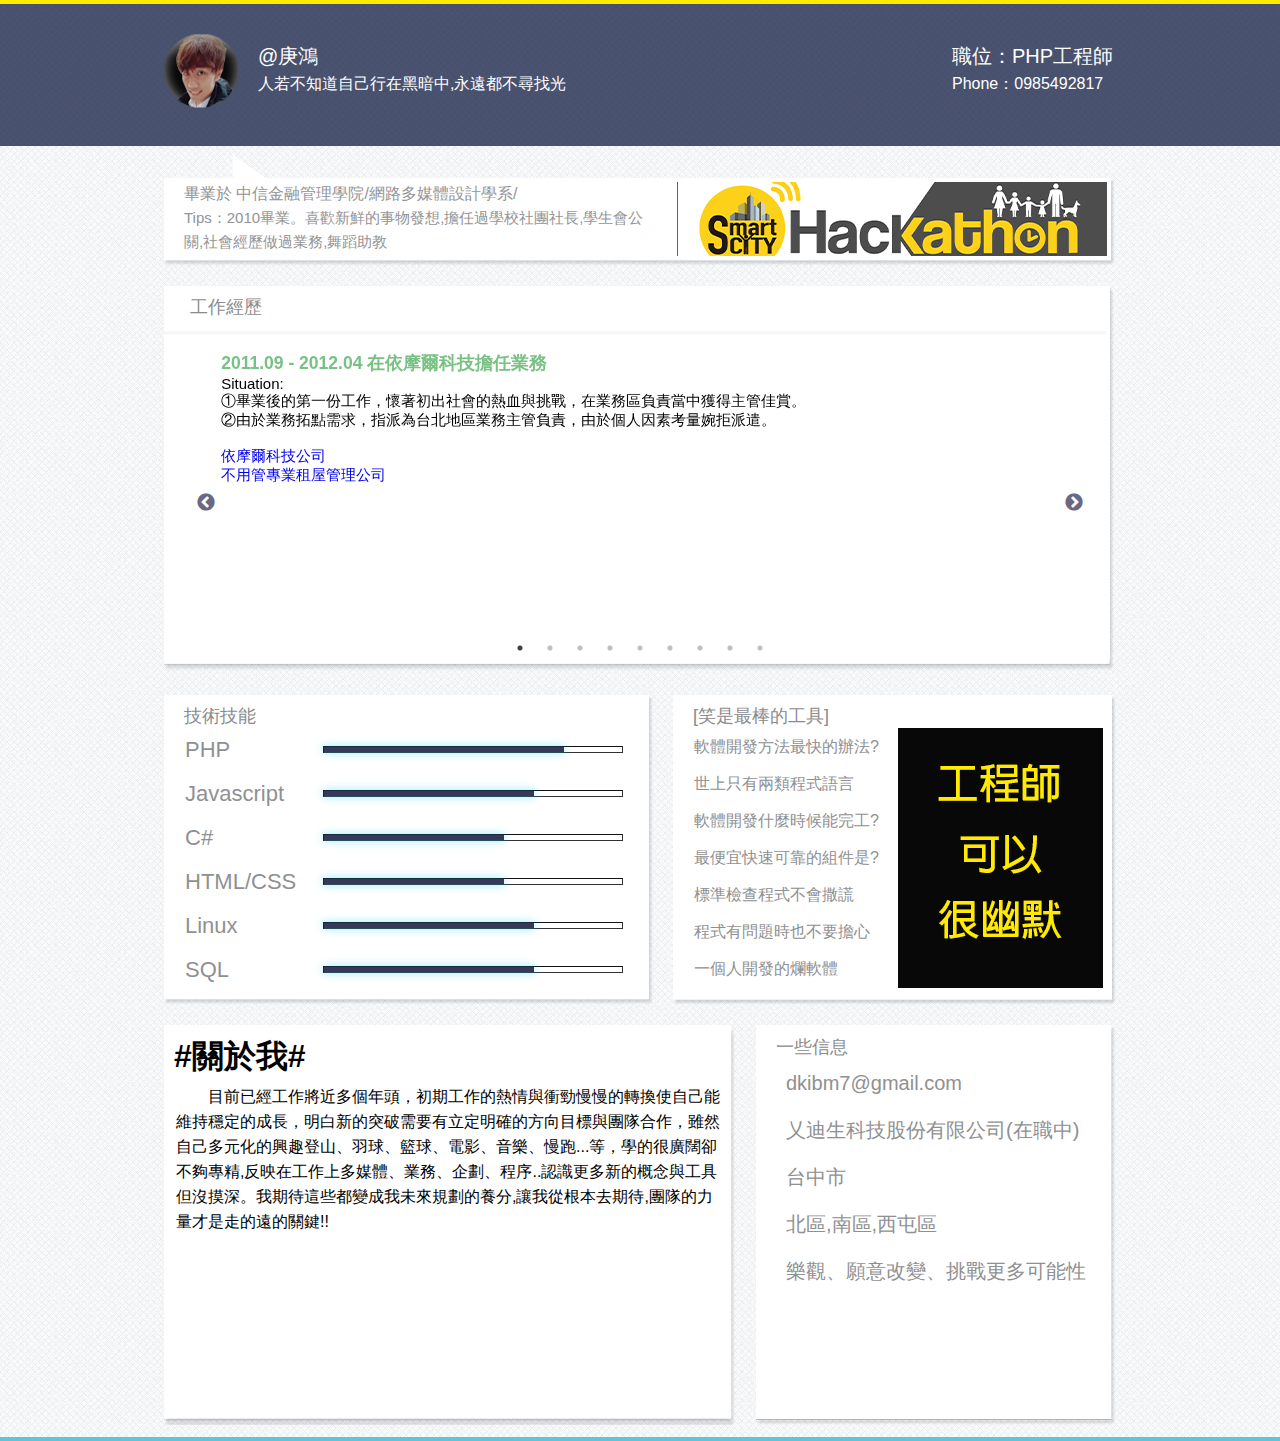
<file: index.html>
<!DOCTYPE html>
<html lang="en">
<head>
    <meta charset="UTF-8">
    <title>李庚鴻簡歷</title>
    <link rel="icon" href="images/favicon.ico">
    <link rel="stylesheet" href="styles/reset.css" />
    <link rel="stylesheet" href="styles/skill.css" />
    <link rel="stylesheet" href="styles/fonts.css" />
    <link rel="stylesheet" href="styles/index.css" />
    <link rel="stylesheet" href="styles/slick.css" />
    <link rel="stylesheet" href="styles/slick-theme.css" />
<!--     <link rel="stylesheet" href="styles/ionicons.min.css"/> -->
<!--     <link rel="stylesheet" href="http://code.ionicframework.com/ionicons/2.0.1/css/ionicons.min.css" /> -->
    <link rel="stylesheet" href="styles/tooltips.css" />
    <link rel="stylesheet" href="styles/animate.css">
</head>
<body>
<div class="header">
    <div class="public-container clearfloat">
        <div class="header-photo float-left"><a href="#"></a></div>
        <div class="header-mid float-left">
            <p class="my-name">@庚鴻
                <span class="ion-social-chrome-outline"></span>
                <span class="ion-social-dribbble-outline"></span>
                <span class="ion-social-html5-outline"></span>
                <span class="ion-social-css3-outline"></span>
                <span class="ion-social-javascript-outline"></span>
                <span class="ion-social-angular-outline"></span>
                <span class="ion-social-sass"></span>
            </p>
            <p class="my-introduce">人若不知道自己行在黑暗中,永遠都不尋找光</p>
        </div>
        <div class="header-info float-right">
            <p class="my-birth ">職位：PHP工程師</p>
            <p class="my-phone ">Phone：0985492817</p>
        </div>
    </div>
</div>
<div class="university">
    <div class="university-info public-container">
        <div class="university-name float-left">
            <p class="graduation-info animated zoomIn">畢業於 中信金融管理學院/網路多媒體設計學系/</p>
            <p class="some-tips animated zoomIn">Tips：2010畢業。喜歡新鮮的事物發想,擔任過學校社團社長,學生會公關,社會經歷做過業務,舞蹈助教</p>
        </div>
        <div class="university-logo float-right">
            <a class="tooltips-top" data-tooltips="(눈_눈)翻轉台灣(ง •̀_•́)ง┻━┻ " title="台灣成長馬拉松,點擊可以訪問" target="_blank" href="https://hackathon.tw/"></a>
        </div>
    </div>
</div>
<div class="experience">
    <div class="experience-show public-container">
        <div class="experience-title">工作經歷 
<!--             <span id="tips">↓這些節點都可以點擊唷</span> -->
        </div>
        <ul class="experience-item">
            <li class="first-li">
<!--                 <span class="li-fir-span">2011</span>
                <a href="http://emtc.qov.tw/abouts-intro5.html" target="_blank" data-tooltips="畢業後的第一個工作，依摩爾科技擔任業務，新手上路。點擊可以訪問" class="experience-one tooltips-top slick_dots"></a>
                <a href="https://www.facebook.com/stefanodancing/photos/a.866018246776817/871747319537243/?type=3&theater" target="_blank" data-tooltips="在Mr.Dance京湛國標藝術舞集(原StefanoDance斯特凡諾舞蹈藝術舞集)擔任業餘選手與舞蹈助教。點擊可以訪問" class="experience-two tooltips-top slick_dots"></a>
                <span class="li-sec-span">2012</span>
                <a href="http://www.dreammaker.game.tw/x/#" data-tooltips="多重考慮到後續的發展，轉戰到利鑫雲端科技,助理工程師。點擊可以訪問" target="_blank" class="experience-three tooltips-top slick_dots"></a>
                <a href="http://www.lixin-kh.com/cn" data-tooltips="在跨部門的支援中也學習到各領域專長，後端資料處理。點擊可以訪問" target="_blank" class="experience-four tooltips-top slick_dots"></a>
                <span class="li-thi-span">2017</span>
                <a href="http://wmapi.a45.me/index.html" data-tooltips="API撰寫與串接,跟LINE API串接做LINE提醒。點擊可以訪問" target="_blank" class="experience-five tooltips-top slick_dots"></a>
                <a href="https://www.kycfashions.com" data-tooltips="電商平台,系統開發,金物流串接,與API撰寫開發。點擊可以訪問" target="_blank" class="experience-six tooltips-top slick_dots"></a>
                <span class="li-fou-span">2019</span> -->
            </li>
        </ul>
        <div class="test-class">
            <div>
                <h3 class="experience-green">2011.09 - 2012.04 在依摩爾科技擔任業務</h3>
                <p>
                    <p>Situation:</p>
                    <p>①畢業後的第一份工作，懷著初出社會的熱血與挑戰，在業務區負責當中獲得主管佳賞。</p>
                    <p>②由於業務拓點需求，指派為台北地區業務主管負責，由於個人因素考量婉拒派遣。</p><br>
                    <p><a href="https://www.yes123.com.tw/wk_index/comp_info.asp?p_id=2714763_27589848">依摩爾科技公司</a></p>
<!--                     <p>http://emtc.qov.tw/abouts-intro5.html</p> -->
                     <p><a href="https://houseceo.com.tw/">不用管專業租屋管理公司</a></p>
<!--                     <p>https://houseceo.com.tw/</p> -->
                    </p>
                </p>
            </div>
            <div>
                <h3 class="experience-yellow">2011.12 - 2013.03 在Mr.Dance京湛國標藝術舞集(原StefanoDance斯特凡諾舞蹈藝術舞集)擔任業餘選手與舞蹈助教。</h3>
                <p>
                    <p>Situation:</p>
                    <p>①擔任舞集助教老師協助教學與表演。</p>
                    <p>②獲選全運會台南市代表拉丁舞選手。</p>
                    <p><a href="https://www.facebook.com/stefanodancing/photos/a.866018246776817/871747319537243/?type=3&theater">Mr.Dance京湛國標藝術舞集-帶我飛</a></p>
<!--                      <p>https://www.facebook.com/stefanodancing/photos/a.866018246776817/871747319537243/?type=3&theater</p> -->
                    <p><a href="https://www.facebook.com/stefanodancing/photos/a.866018246776817/866018573443451/?type=3&theater">Mr.Dance京湛國標藝術舞集-Modern fantasy</a></p>
<!--                     <p>https://www.facebook.com/stefanodancing/photos/a.866018246776817/866018573443451/?type=3&theater</p> -->
                
                     </p>
                </p>
            </div>
            <div>
                <h3 class="experience-blue">2012.04 - 2012.11 轉戰到利鑫雲端科技,擔任美工</h3>
                <p>
                <p>Situation:</p>
                <p>①由於畢業於多媒體設計科系,在考慮能即期為公司達成效益下,選擇先以美工為公司效力。</p>
                <p>②負責出圖,影音剪接,破金氏紀錄的麻將大賽活動。</p><br>
                <p><a href="https://www.youtube.com/watch?v=AkM-LYUoq-k">2012天王星世界麻將大賽預告</a></p>
<!--                 <p>https://www.youtube.com/watch?v=AkM-LYUoq-k</p> -->
                <p><a href="https://www.youtube.com/watch?v=YrB8bIbltVk">麻將大賽記者會</a></p>
<!--                 <p>https://www.youtube.com/watch?v=YrB8bIbltVk</p> -->
                <p><a href="https://www.youtube.com/watch?v=H5QUVtwBxK4">大賽記者會實況</a></p>
<!--                 <p>https://www.youtube.com/watch?v=H5QUVtwBxK4</p> -->
                <p><a href="https://www.youtube.com/watch?v=tXZaawpw23M">舞台活動-騎馬舞旋風</a></p>
<!--                 <p>https://www.youtube.com/watch?v=tXZaawpw23M</p> -->
                </p>
                </p>
            </div>
            <div>
                <h3 class="experience-purple">2012.11 - 2017.01 跨部門的支援中也學習到各領域專長，轉調助理工程師</h3>
                <p>
                <p>Situation:</p>
                <p>1.支援機房設備障礙排除,機上盒技術客服,論壇版主,與檔案資料的後台維護。</p>
                <p>2.機上盒與後台串接影音流,新增,檢測,管理。</p><br>
                <p>3.基礎程式維護開發。</p><br>
                <p><a href="http://www.dreammaker.game.tw/x/">第一區</a></p>
                <p><a href="http://www.dreammaker.game.tw/c/">第二區</a></p>
                <p><a href="http://www.dreammaker.game.tw/z/">第三區</a></p>
                <p><a href="http://www.dreammaker.game.tw/v/">第四區</a></p>
<!--                 <p>http://www.dreammaker.game.tw/v/</p> -->
<!--                 <p>http://www.dreammaker.game.tw/z/</p> -->
<!--                 <p>http://www.dreammaker.game.tw/x/</p> -->
<!--                 <p>http://www.dreammaker.game.tw/c/</p> -->
                </p>
                </p>
            </div>
            <div>
                <h3 class="experience-red">2017.01 - 2019.03 系統開發,專案負責</h3>
                <p>
                <p>Situation:</p>
                <p>1.語系包建立。</p>
                <p>2.前後台系統API撰寫。</p>
                <p>3.前後台系統API的串接,與API串接技術客服。</p>
                <p>4API串接LINE API 做自動提醒機器人。</p><br>
<!--                 <p><a href="http://keng-wm.kkwebs.co/index.php?ctrl=login_c.php">WM後台管理系統</a></p> -->
<!--                 <p>http://keng-wm.kkwebs.co/index.php?ctrl=login_c.php</p> -->
                 <p><a href="http://ag.wm555.net/">WM視訊</a></p>
                <p><a href="http://wmapi.a45.me/index.html">API手冊</a></p>
<!--                 <p>http://url.wm555.net/</p> -->
                </p>
                   </p>
            </div>
            <div>
                <h3 class="experience-green">2019.4 - 2020.3 進入到薩摩亞商普樂宜有限公司台灣分公司,電商平台,金物流串接,與API撰寫開發</h3>
                <p>
                <p>Situation:</p>
                <p>1.Shopline電商平台API串接。</p>
                <p>2.Ecfit物流API串接</p>
                <p>3.綠界金流API串接</p>
                <p>4.Paypal金流API串接</p>
                <p>5.匯付天下金流API串接</p>
                <p><a href="https://open-api.docs.shoplineapp.com">Shopline電商平台API</a></p>
                <p><a href="https://guide.ecfit.cc/apiDoc/">Ecfit物流API</a></p>
                <p><a href="https://www.ecpay.com.tw/Service/API_Dwnld">綠界金流API</a></p>
                <p><a href="https://developer.paypal.com/docs/api/overview/">Paypal金流API</a></p>
                <p><a href="https://api.cloudpnr.com/appplus/guide.html">匯付天下金流API</a></p>
                <p><a href="https://www.kycfashions.com/index_tw.php">Kyc官網</a></p>
                <p><a href="https://www.aiknit.com/">薩摩亞商普樂宜有限公司台灣分公司更名為英屬維京群島商慧紡國際貿易有限公司台灣分公司</a></p>
                
<!--                 <p>http://wmapi.a45.me/index.html</p> -->
                </p>
                   </p>
            </div>
            <div>
                <h3 class="experience-yellow">2020.03 - 2021.02 進入兆威數位媒體有限公司, API撰寫開發</h3>
                <p>
                <p>Situation:</p>
                <p>1.反向代理開發。</p>
                <p>2.模擬閘道撰寫。</p>
                <p>3.遊戲串接=></p>
                <li>BBIN</li>
                <li>MgPlus</li>
                <li>CQ9</li>
                <li>JDB</li>
                <li>Jili</li>
                <li>Gamatron</li>
                <li>SABA</li>
                <li>SBO</li>
                <li>Ameba</li>
                <li>DragoonSoft</li>
                <li>Rich88</li>
                
                </p>
                </p>
            </div>
            <div>
                <h3 class="experience-blue">2021.02 - 2022 進入乂迪生科技股份有限公司,軟體開發</h3>
                <p>        
                <p>Situation:</p>
                <p>1.平台維護開發</p>
                <p>2.重構優化設計</p>
                <p>3.新專案規畫設計</p>
                <p><a href="https://tw.hitutoracdm.com/">Hitutor首頁平台</a></p>
                <p><a href="http://test.hitute.com/">Hitutor線上平台</a></p>
                <p><a href="https://tp.hitutor.com.tw/TCH/index.php?key=3727962">教學平台</a></p>
                <p><a href="http://wbt.hitutor.com.tw/web_build/login.php">網頁產生器平台</a></p>
                <p><a href="https://www.hiacdm.com/">Hi學院(網頁編輯器)</a></p>
                <p><a href="https://www.aptis.com.tw/">普思aptis(網頁編輯器)</a></p>
                <p><a href="https://tlogin.aptis.com.tw/home/ExamRegistration_S/ExamRegistration_S.php?showQuota=true">普思aptis報名</a></p>
                <p><a href="https://tlogin.aptis.com.tw/home/login/login.php">普思aptis後台</a></p>
                </p>
            </div>
            <div>
                <h3 class="experience-purple">2021.02 - 2022 進入乂迪生科技股份有限公司,軟體開發</h3>
                <p>        
<!--                 <p><a href="http://query.hitutor.com.tw/">查詢平台</a></p> -->
<!--                 <p><a href="http://erp.edison-tech.net/index/bin/">舊版ERP</a></p> -->
                <p><a href="https://business.hitutoracdm.com/index.php">經理人課程</p>
                <p><a href="http://www.deweyedu.com/">新杜威遊學</p>
                <p><a href="http://abroad.dewey.com.tw/">杜威遊學Abroad</p>
                <p><a href="http://abroad.dewey.com.tw/">菲律賓遊學Eslpass</p>
                <p><a href="https://subic.aplus-campus.com/">APLUS亞菲聯合語校</p>
                <p><a href="http://abroadtest.dewey.com.tw/admin-mylqHzW3Y72-ubR4yV0DHk8ii/login.php">遊學管理後台</p>
<!--                 <p><a href="http://speedtest.hitutoracdm.com/">網速測試</p> -->
                <p><a href="https://www.esldewey.com/">杜威外師官網(混網頁編輯器)</p>
                <p><a href="https://hr.esldewey.com/">杜威外師招募官網(混網頁編輯器)</p>
                <p><a href="https://hr.esldewey.com/F_TCH_HR/login.php">實體師資管理系統</a></p>  
                </p>
            </div>
<!--             <div>
                <h3 class="experience-blue">2021.02 - 2022 進入乂迪生科技股份有限公司,軟體開發</h3>
                <p>        
                <p><a href="https://business.hitutoracdm.com/index.php">經理人課程</p>
                <p><a href="https://www.aptis.com.tw/">普思aptis(網頁編輯器)</a></p>
                <p><a href="https://tlogin.aptis.com.tw/home/ExamRegistration_S/ExamRegistration_S.php?showQuota=true">普思aptis報名</a></p>
                <p><a href="https://tlogin.aptis.com.tw/home/login/login.php">普思aptis後台</p>
                </p>
            </div> -->
        </div>
    </div>
</div>
<div class="skill">
    <div class="skill-show public-container">
        <div class="skill-books float-right">
            <div class="skill-left-title"><a target="_blank" href="" title="程式寫人生,人生寫程式,建造中">[笑是最棒的工具]</a></div>
<!--             <div class="skill-left-title"><a target="_blank" href="https://dkibm7.github.io//MyBookshelf/" title="點擊訪問我的書架">閱讀書籍</a></div> -->
            <div class="books-name float-left">
                <ol id="linklist">
                    <li>
                        <a title="程式追蹤導彈" target="_blank" href="https://book.douban.com/subject/10792216/">軟體開發方法最快的辦法?</a>
                    </li>
                    <li>
                        <a title="先能用了在罵,罵了再改" target="_blank" href="https://book.douban.com/subject/6038371/">世上只有兩類程式語言</a>
                    </li>
                    <li>
                        <a title="沒人會再提需求了" target="_blank" href="https://book.douban.com/subject/26745943/">軟體開發什麼時候能完工?</a>
                    </li>
                    <li>
                        <a title="還在開發的那套" target="_blank" href="https://book.douban.com/subject/10546125/">最便宜快速可靠的組件是?</a>
                    </li>
                    <li>
                        <a title="制定的源頭,通常是問題的源頭" target="_blank" href="https://book.douban.com/subject/4736167/">標準檢查程式不會撒謊</a>
                    </li>
                    <li>
                        <a title="沒問題時,也只是暫時沒找出問題" target="_blank" href="https://book.douban.com/subject/10549733/">程式有問題時也不要擔心</a>
                    </li>
                    <li>
                        <a title="甚至可能更多人" target="_blank" href="https://book.douban.com/subject/2308234/">一個人開發的爛軟體</a>
                    </li>
                </ol>
            </div>
        </div>
        <div class="skill-detail float-left">
            <div class="skill-right-title">技術技能</div>
            <div class="skill-name float-left">
                <ul class="skill-list">
                    <li class="skill-item">PHP</li>
                    <li class="skill-item">Javascript</li>
                    <li class="skill-item">C#</li>
                    <li class="skill-item">HTML/CSS</li>
                    <li class="skill-item">Linux</li>
                    <li class="skill-item">SQL</li>
                </ul>
            </div>
            <div class="skill-line float-right">
                <div class="content">
                    <div class="col">
                        <ul id="skill">
                            <li><span title="80%" class="expand html"></span></li>
                            <li><span title="70%" class="expand css"></span></li>
                            <li><span title="60%" class="expand javascript"></span></li>
                            <li><span title="60%" class="expand jquery"></span></li>
                            <li><span title="70%" class="expand github"></span></li>
                            <li><span title="85%" class="expand photoshop"></span></li>
                        </ul>
                    </div>
                </div>
            </div>
        </div>
    </div>
</div>
<div class="about">
    <div class="about-detail public-container">
        <div class="about-webDesign float-right">
            <div class="about-info-title">一些信息</div>
            <ul class="about-info">
<!--                 <li><span class="ion-social-github"></span><a title="庚鴻的github" target="_blank" href="https://github.com/hajing">github.com/hajing</a></li>
                <li><span class="ion-social-instagram"></span><a title="庚鴻的ins" target="_blank" href="https://www.instagram.com/hejinghemin/">instagram.com/hejinghemin</a></li> -->
                <li><span class="ion-email-unread"></span><a title="點擊給我發送郵件" href="mailto:dkibm7@gmail.com">dkibm7@gmail.com</a></li>
                <li><span class="ion-ios-briefcase"></span><a class="about-info-nolink">乂迪生科技股份有限公司(在職中)</a></li>
                <li><span class="ion-ios-home"></span><a class="about-info-nolink">台中市</a></li>
                <li><span class="ion-ios-location"></span><a class="about-info-nolink">北區,南區,西屯區</a></li>
                <li><span class="ion-ios-pricetags"></span><a class="about-info-nolink">樂觀、願意改變、挑戰更多可能性</a></li>
            </ul>
        </div>
        <div class="about-me">
            <h1>#關於我#</h1>
            <p>
                目前已經工作將近多個年頭，初期工作的熱情與衝勁慢慢的轉換使自己能維持穩定的成長，明白新的突破需要有立定明確的方向目標與團隊合作，雖然自己多元化的興趣登山、羽球、籃球、電影、音樂、慢跑...等，學的很廣闊卻不夠專精,反映在工作上多媒體、業務、企劃、程序..認識更多新的概念與工具但沒摸深。我期待這些都變成我未來規劃的養分,讓我從根本去期待,團隊的力量才是走的遠的關鍵!!           </p>
        </div>
    </div>
</div>
<div class="footer"></div>
<script src="scripts/jquery.js"></script>
<script src="scripts/slick.min.js"></script>
<script src="scripts/addLoadEvent.js"></script>
<script src="scripts/index.js"></script>
<script src="scripts/insertAfter.js"></script>
<script src="scripts/moveElement.js"></script>
<script src="scripts/prepareSlideshow.js"></script>
<script src="scripts/fun_dog.js"></script>
<script type="text/javascript">
    if(window.location.toString().indexOf('pref=padindex') != -1){
    }else{
        if(/AppleWebKit.*Mobile/i.test(navigator.userAgent) || (/MIDP|SymbianOS|NOKIA|SAMSUNG|LG|NEC|TCL|Alcatel|BIRD|DBTEL|Dopod|PHILIPS|HAIER|LENOVO|MOT-|Nokia|SonyEricsson|SIE-|Amoi|ZTE/.test(navigator.userAgent))){
            if(window.location.href.indexOf("?mobile")<0){
                try{
                    if(/Android|Windows Phone|webOS|iPhone|iPod|BlackBerry/i.test(navigator.userAgent)){
                        window.location.href="mobile.html";
                    }else if(/iPad/i.test(navigator.userAgent)){
                        window.location.href="mobile.html"
                    }else{
                        window.location.href="mobile.html"
                    }
                }catch(e){}
            }
        }
    }
</script>
</body>
</html>
</file>
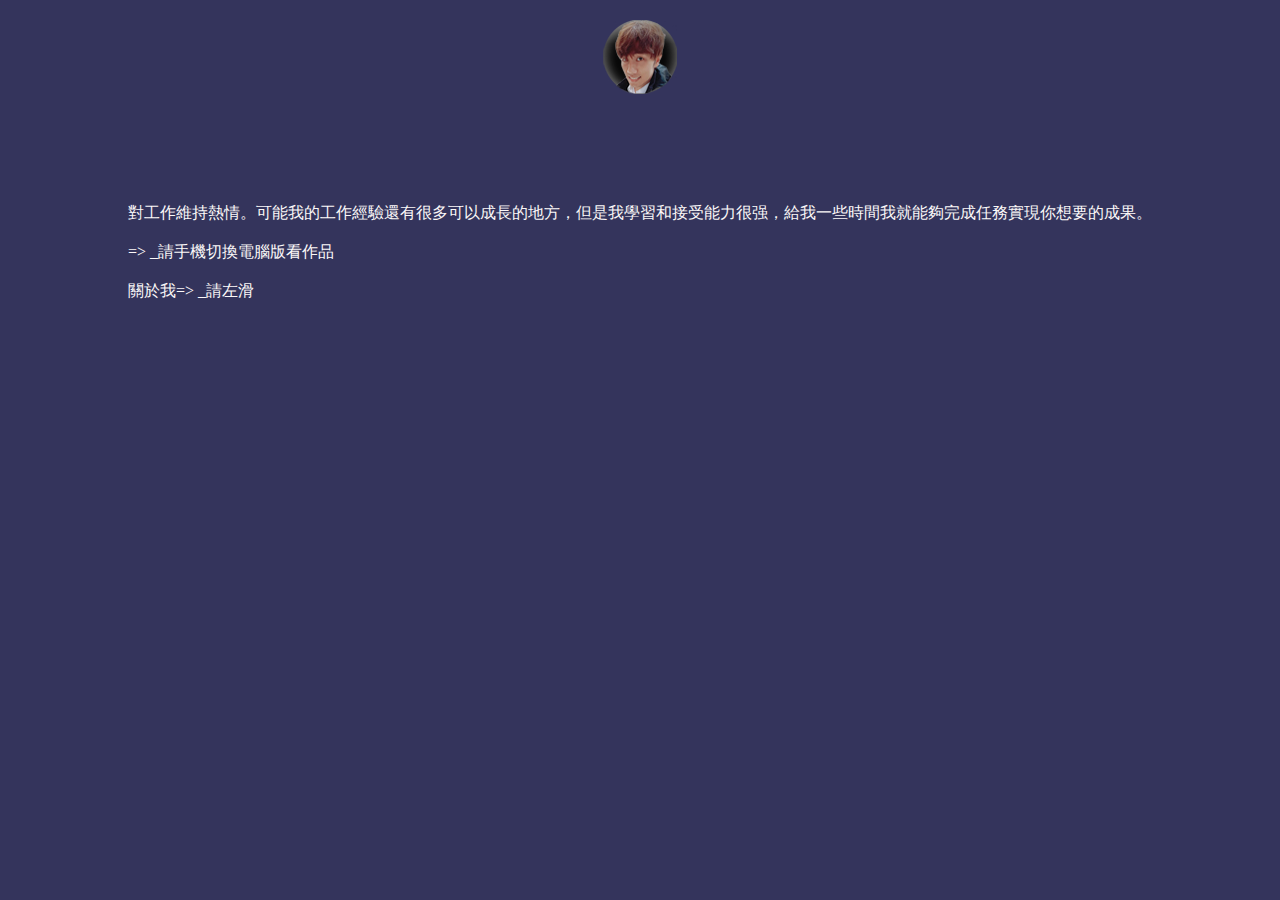
<file: mobile.html>
<!DOCTYPE html>
<html lang="en">
<head>
    <meta charset="UTF-8">
    <meta name="viewport" content="width=device-width, initial-scale=1, user-scalable=no, minimal-ui">
    <meta content="yes" name="apple-mobile-web-app-capable">
    <meta content="black" name="apple-mobile-web-app-status-bar-style">
    <meta name="format-detection" content="telephone=no, email=no">
    <title>李庚鴻簡歷</title>
    <link rel="stylesheet" href="styles/PageSlider.css"/>
    <!--custom style-->
    <style>
    </style>
</head>
<body>
<div class="page-wrap">
    <div class="page">
        <div class="mypic"><img src="images/hejing.png"></div>
        <div class="title">李庚鴻</div>
        <div class="subtitle">人若不知道自己行在黑暗中,永遠都不尋找光</div>
        <div class="content">
            對工作維持熱情。可能我的工作經驗還有很多可以成長的地方，但是我學習和接受能力很强，給我一些時間我就能夠完成任務實現你想要的成果。
            <br>
            <br>
            => _請手機切換電腦版看作品
            <br>
            <br>
            關於我=> _請左滑
</div>
        <div class="arrow-h"><i></i></div>
    </div>

    <div class="page">
        <div class="title">#關於我#</div>
        <div class="subtitle"></div>
        <div class="content">
           <p> 目前已經工作將近多個年頭，初期工作的熱情與衝勁慢慢的轉換使自己能維持穩定的成長，明白新的突破需要有立定明確的方向目標與團隊合作，雖然自己多元化的興趣登山、羽球、籃球、電影、音樂、慢跑...等，學的很廣闊卻不夠專精,反映在工作上多媒體、業務、企劃、程序..認識更多新的概念與工具但沒摸深。我期待這些都變成我未來規劃的養分,讓我從根本去期待,團隊的力量才是走的遠的關鍵!!           </p>
        </div>
    </div>
</div>

<script src="scripts/zepto.min.js"></script>
<script src="scripts/PageSlider.js"></script>
<script>
    new PageSlider({
        pages: $('.page-wrap .page'),
        direction: 'h',
        animationPlayOnce: true
    });
</script>
</body>
</html>
</file>
<file: styles/skill.css>
* {margin: 0; padding: 0; outline: none;}
.content{
    width: 300px;
    position:relative;
    height: 252px;
    top: 18px;
}
.col {
    margin-left: -30px;
    width:300px;
}

#skill {
    list-style:none;
    /*padding-top:10px;*/
}

#skill li {
    margin-bottom:37px;
    height:5px;
    border-left:1px solid #111;
    border-top:1px solid #111;
    border-right:1px solid #333;
    border-bottom:1px solid #333;
}
#skill li:last-child{
    margin-bottom: 0px;
}
#skill li:last-child{
    margin-bottom: 0;
}

#skill li em {
    position:relative;
    top:-30px;
}

.expand {
    height:5px;
    background:#37375c;
    position:absolute;
    box-shadow:0px 0px 10px 1px rgba(0,198,255,0.4);
}

.html       { width:80%;  -moz-animation:html 2s ease-out;       -webkit-animation:html 2s ease-out;       }
.css        { width:70%;  -moz-animation:css 2s ease-out;        -webkit-animation:css 2s ease-out;        }
.javascript      { width:60%;  -moz-animation:javascript 2s ease-out;      -webkit-animation:javascript 2s ease-out;      }
.jquery   { width:60%;  -moz-animation:jquery 2s ease-out;   -webkit-animation:jquery 2s ease-out;   }
.github       { width:70%; -moz-animation:github 2s ease-out; -webkit-animation:github 2s ease-out; }
.photoshop { width:70%; -moz-animation:photoshop 2s ease-out; -webkit-animation:photoshop 2s ease-out; }

@-moz-keyframes html       { 0%  { width:0px;} 100%{ width:80%;}  }
@-moz-keyframes css        { 0%  { width:0px;} 100%{ width:70%;}  }
@-moz-keyframes javascript      { 0%  { width:0px;} 100%{ width:60%;}  }
@-moz-keyframes jquery   { 0%  { width:0px;} 100%{ width:60%;}  }
@-moz-keyframes github      { 0%  { width:0px;} 100%{ width:70%;} }
@-moz-keyframes photoshop { 0%  { width:0px;} 100%{ width:70%;} }

@-webkit-keyframes html       { 0%  { width:0px;} 100%{ width:80%;}  }
@-webkit-keyframes css        { 0%  { width:0px;} 100%{ width:70%;}  }
@-webkit-keyframes javascript      { 0%  { width:0px;} 100%{ width:60%;}  }
@-webkit-keyframes jquery   { 0%  { width:0px;} 100%{ width:60%;}  }
@-webkit-keyframes github       { 0%  { width:0px;} 100%{ width:70%;} }
@-webkit-keyframes photoshop { 0%  { width:0px;} 100%{ width:70%;} }
</file>
<file: styles/fonts.css>
/**
 * Created by hejing on 2016/11/5.
 */
@font-face {
    font-family: "Line";
    src: url("../fonts/Line.ttf");
}
@font-face {
    font-family: "Mononoki";
    src: url("../fonts/Mononoki.ttf");
}
@font-face {
    font-family: "SiYuan";
    src: url("../fonts/NotoSansCJKsc.otf");
}
@font-face {
    font-family: "XinQN";
    src: url("../fonts/XinQingNian.otf");
}
</file>
<file: styles/index.css>
/**
 * Created by hejing on 2016/11/5.
 */
body{
    background: #f1f2f3 url("../images/bg.png") repeat top left;
    /*font-family: SiYuan;*/
    font-family: Lato, "PingFang SC", "Microsoft YaHei", sans-serif;
}
.header{
    height: 142px;
/*     background: url("../images/header_background.png") repeat-x; */
    background: rgba(-15, 11, 51, 0.7);
    border-top: #ffeb00 4px solid;
}
.header .header-photo{
    margin-top: 30px;
}
.header .header-photo a{
    height: 74px;
    width: 74px;
    background: url("../images/hejing.png") no-repeat;
}
.header-mid{
    width: 408px;
    height: 74px;
    margin-top: 38px;
    margin-left: 20px;
    color: #ffffff;
    line-height: 28px;
}
.my-name{
    font-size: 20px;
}
.my-name span:first-child{
    padding-left: 10px;
}
.my-introduce{
    font-size: 16px;
}
.header-info{
    width: 164px;
    height: 74px;
    margin-top: 38px;
    color: #ffffff;
    /*margin-right: -15px;*/
    line-height: 28px;
}
.my-birth{
    /*font-family: Mononoki;*/
    font-size: 20px;
}
.my-phone{
    /*font-family: Mononoki;*/
    font-size: 16px;
}
.university{
    margin-top: 8px;
}
.university-info{
    height: 84px;
    padding-top: 28px;
    background: url("../images/university_background.png") no-repeat;
}
.university-name {
    width: 50%;
    padding-left: 20px;
    color: #939496;
    line-height: 24px;
}
.graduation-info{
    /*font-family: SiYuan;*/
    font-size: 16px;
}
.some-tips{
    /*font-family: SiYuan;*/
    font-size: 15px;
}
.university-logo{
    width: 438px;
    height: 74px;
    border-left: #596083 1px solid;
}
.university-logo a{
    width: 414px;
    height: 74px;
    background: url("../images/university_logo.png") no-repeat;
    margin-left: 15px;
    position: absolute;
}
.experience{
    margin-top: 20px;
}
.experience a{
    display: inline-block;
}
.experience-show {
    height: 400px;
    padding-top: 9px;
    background: url("../images/experience_background_2.png") no-repeat;
}
.experience-title{
    color: #8a8b8d;
    /*font-family: SiYuan;*/
    font-size: 18px;
    margin-left: 26px;
}
.experience-item{
    margin-top: 12px;
}
.first-li{
    height: 20px;
    width: 99%;
    background: url("../images/timeline.png") no-repeat;
    line-height: 1px;
    color: #596083;
}
.li-fir-span{
    margin-left: 4%;
    background-color: #ffffff;
    color: #596083;
    /*font-family: SiYuan;*/
    width: 38px;
    height: 22px;
    z-index: 5;
}
.li-sec-span{
    margin-left: 24%;
    background-color: #ffffff;
    color: #596083;
    /*font-family: SiYuan;*/
    width: 38px;
    height: 22px;
}
.li-thi-span{
    margin-left: 24%;
    background-color: #ffffff;
    color: #596083;
    /*font-family: SiYuan;*/
    width: 38px;
    height: 22px;
}
.li-fou-span{
    margin-left: 24%;
    background-color: #ffffff;
    color: #596083;
    /*font-family: SiYuan;*/
    width: 38px;
    height: 22px;
}
.experience-one{
    width: 18px;
    height: 18px;
    background: url("../images/green.png") no-repeat;
    position: absolute;
    top: 38px;
    left: 216px;
}
.experience-two{
    width: 18px;
    height: 18px;
    background: url("../images/yellow.png") no-repeat;
    position: absolute;
    top: 38px;
    left: 256px;
}
.experience-three{
    width: 18px;
    height: 18px;
    background: url("../images/blue.png") no-repeat;
    position: absolute;
    top: 38px;
    left: 402px;
}
.experience-four{
    width: 18px;
    height: 18px;
    background: url("../images/purple.png") no-repeat;
    position: absolute;
    top: 38px;
    left: 444px;
}
.experience-five{
    width: 18px;
    height: 18px;
    background: url("../images/red.png") no-repeat;
    position: absolute;
    top: 38px;
    left: 650px;
}
.experience-six{
    width: 18px;
    height: 18px;
    background: url("../images/yellow.png") no-repeat;
    position: absolute;
    top: 38px;
    left: 710px;
}
.item{
    margin-top: 1px;
    margin-left: 26px;
    width: 94%;
    color: #8f9092;
    font-size: 16px;
    line-height: 20px;
}
.item i{
    font-style: normal;
}
.experience-green{
    color: #77c183;
}
.experience-yellow{
    color: #f7b149;
}
.experience-blue{
    color: #63c4d7;
}
.experience-purple{
    color: #c490be;
}
.experience-red{
    color: #e7357f;
}
.skill{
    /*margin-top: 20px;*/
}
.skill-show{
    height: 310px;
}
.skill-books{
    width: 443px;
    height: 301px;
    background: url("../images/reading_background.png") no-repeat;
    padding-top: 9px;
}
.skill-left-title a{
    margin-left: 20px;
    color: #8a8b8d;
    font-size: 18px;
}
.skill-left-title a:hover{
    color: #000000;
}
#linklist{
    /*width: 186px;*/
    height: 270px;
    margin-left: 21px;
}
#linklist li{
    font-size: 16px;
    line-height: 37px;
}
#linklist li a{
    color: #8f9092;
}
#linklist li a:hover{
    color: #000000;
}
#slideshow {
    width: 206px;
    height: 260px;
    position: relative;
    overflow: hidden;
    float: right;
    margin-right: 12px;
}
#preview{
    position: absolute;
}
.skill-detail{
    width: 489px;
    height: 301px;
    background: url("../images/skill_background.png") no-repeat;
    padding-top: 9px;
}
.skill-right-title{
    margin-left: 20px;
    color: #8a8b8d;
    font-size: 18px;
}
.skill-list{
    width: 136px;
    height: 270px;
    margin-left: 21px;
    color: #8f9092;
}
.skill-item{
    font-size: 22px;
    line-height: 44px;
}
.about{
    margin-top: 20px;
}
.about-detail{
    height: 400px;
}
.about-me{
    width: 571px;
    height: 390px;
    background: url("../images/about_background_2.png") no-repeat;
    padding-top: 10px;
}
.about-me h1{
    padding-left: 10px;
}
.about-me p{
    padding-left: 12px;
    width: 96%;
    font-size: 16px;
    line-height: 25px;
    text-indent: 32px;
    margin-top: 5px;
}
.contact-item{
    margin-left: 55px;
    text-align: center;
}
.contact-item:first-child{
    margin-left: 0px;
}
.contact-github, .contact-weibo, .contact-phone, .contact-email{
    width: 90px;
    height: 98px;
    background: url("../images/smile.png") no-repeat;
}
.about-webDesign{
    width: 360px;
    height: 390px;
    background: url("../images/webdesign_background.png") no-repeat;
    padding-top: 10px;
}
.about-info{
    width: 90%;
    height: 360px;
    padding-left: 20px;
    font-size: 20px;
    line-height: 24px;
}
.about-info span{
    font-size: 35px;
    line-height: 47px;
}
.about-info a{
    display: inline;
    color: #8f9092;
    position: relative;
    top: -5px;
    left: 10px;
}
.about-info a:hover{
    color: #000000;
}
.about-info-title{
    margin-left: 20px;
    color: #8a8b8d;
    font-size: 18px;
}
.about-info-nolink{
    cursor: default;
}
.footer{
    margin-top: 12px;
    border-top: #63c4d7 4px solid;
}
#tips {
    font-size: 16px;
    margin-left: 118px;
    display: none;
}
.test-class{
    width: 88%;
    margin: 0 auto;
    height: 76%;
    font-size: 15px;
}
/*公共样式*/
.public-container{
    position: relative;
    margin: 0 auto;
    width: 952px;
}
.float-left{
    float: left;
}
.float-right{
    float: right;
}
.fontbold{
    font-weight: bold;
}
</file>
<file: styles/tooltips.css>
[data-tooltips]{display:inline-block;}[data-tooltips]:before,[data-tooltips]:after{border-radius:4px;position:absolute;transform:translate3d(0,0,0);-moz-transform:translate3d(0,0,0);-webkit-transform:translate3d(0,0,0);visibility:hidden;opacity:0;z-index:1000000;pointer-events:none;transition:.3s ease;-moz-transition:.3s ease;-webkit-transition:.3s ease;transition-delay:0ms;-moz-transition-delay:0ms;-webkit-transition-delay:0ms}[data-tooltips]:hover:before,[data-tooltips]:hover:after{visibility:visible;opacity:1}[data-tooltips]:hover:before,[data-tooltips]:hover:after{transition-delay:100ms;-moz-transition-delay:100ms;-webkit-transition-delay:100ms}[data-tooltips]:before{content:'';position:absolute;background:transparent;border:6px solid transparent;z-index:1000001}[data-tooltips]:after{content:attr(data-tooltips);background:#383838;color:#fff;padding:8px 10px;font-size:12px;font-family:'Helvetica Neue',Helvetica,Arial,sans-serif;line-height:12px;white-space:nowrap}[data-tooltips='']:before,[data-tooltips='']:after{display:none !important}[data-tooltips]:after{text-shadow:0 -1px 0 #2a2a2a;box-shadow:4px 4px 8px rgba(0,0,0,0.3)}.tooltips-top-left:before{border-top-color:#383838}.tooltips-top-right:before{border-top-color:#383838}.tooltips-top:before{border-top-color:#383838}.tooltips-bottom-left:before{border-bottom-color:#383838}.tooltips-bottom-right:before{border-bottom-color:#383838}.tooltips-bottom:before{border-bottom-color:#383838}.tooltips-left:before{border-left-color:#383838}.tooltips-right:before{border-right-color:#383838}.tooltips-top:before{margin-bottom:-11px}.tooltips-top:before,.tooltips-top:after{bottom:100%;left:50%}.tooltips-top:before{left:calc(50% - 6px)}.tooltips-top:after{transform:translateX(-50%);-moz-transform:translateX(-50%);-webkit-transform:translateX(-50%)}.tooltips-top:hover:before,.tooltips-top:focus:before{transform:translateY(-8px);-moz-transform:translateY(-8px);-webkit-transform:translateY(-8px)}.tooltips-top:hover:after,.tooltips-top:focus:after{transform:translateX(-50%) translateY(-8px);-moz-transform:translateX(-50%) translateY(-8px);-webkit-transform:translateX(-50%) translateY(-8px)}.tooltips-bottom:before{margin-top:-11px}.tooltips-bottom:before,.tooltips-bottom:after{top:100%;left:50%}.tooltips-bottom:before{left:calc(50% - 6px)}.tooltips-bottom:after{transform:translateX(-50%);-moz-transform:translateX(-50%);-webkit-transform:translateX(-50%)}.tooltips-bottom:hover:before,.tooltips-bottom:focus:before{transform:translateY(8px);-moz-transform:translateY(8px);-webkit-transform:translateY(8px)}.tooltips-bottom:hover:after,.tooltips-bottom:focus:after{transform:translateX(-50%) translateY(8px);-moz-transform:translateX(-50%) translateY(8px);-webkit-transform:translateX(-50%) translateY(8px)}.tooltips-right:before{margin-left:-11px;margin-bottom:-6px}.tooltips-right:after{margin-bottom:-14px}.tooltips-right:before,.tooltips-right:after{left:100%;bottom:50%}.tooltips-right:hover:before,.tooltips-right:focus:before{transform:translateX(8px);-moz-transform:translateX(8px);-webkit-transform:translateX(8px)}.tooltips-right:hover:after,.tooltips-right:focus:after{transform:translateX(8px);-moz-transform:translateX(8px);-webkit-transform:translateX(8px)}.tooltips-left:before{margin-right:-11px;margin-bottom:-6px}.tooltips-left:after{margin-bottom:-14px}.tooltips-left:before,.tooltips-left:after{right:100%;bottom:50%}.tooltips-left:hover:before,.tooltips-left:focus:before{transform:translateX(-8px);-moz-transform:translateX(-8px);-webkit-transform:translateX(-8px)}.tooltips-left:hover:after,.tooltips-left:focus:after{transform:translateX(-8px);-moz-transform:translateX(-8px);-webkit-transform:translateX(-8px)}.tooltips-top-left:before{margin-bottom:-11px}.tooltips-top-left:before,.tooltips-top-left:after{bottom:100%;left:50%}.tooltips-top-left:before{left:calc(50% - 6px)}.tooltips-top-left:after{transform:translateX(-100%);-moz-transform:translateX(-100%);-webkit-transform:translateX(-100%)}.tooltips-top-left:after{margin-left:12px}.tooltips-top-left:hover:before,.tooltips-top-left:focus:before{transform:translateY(-8px);-moz-transform:translateY(-8px);-webkit-transform:translateY(-8px)}.tooltips-top-left:hover:after,.tooltips-top-left:focus:after{transform:translateX(-100%) translateY(-8px);-moz-transform:translateX(-100%) translateY(-8px);-webkit-transform:translateX(-100%) translateY(-8px)}.tooltips-top-right:before{margin-bottom:-11px}.tooltips-top-right:before,.tooltips-top-right:after{bottom:100%;left:50%}.tooltips-top-right:before{left:calc(50% - 6px)}.tooltips-top-right:after{transform:translateX(0);-moz-transform:translateX(0);-webkit-transform:translateX(0)}.tooltips-top-right:after{margin-left:-12px}.tooltips-top-right:hover:before,.tooltips-top-right:focus:before{transform:translateY(-8px);-moz-transform:translateY(-8px);-webkit-transform:translateY(-8px)}.tooltips-top-right:hover:after,.tooltips-top-right:focus:after{transform:translateY(-8px);-moz-transform:translateY(-8px);-webkit-transform:translateY(-8px)}.tooltips-bottom-left:before{margin-top:-11px}.tooltips-bottom-left:before,.tooltips-bottom-left:after{top:100%;left:50%}.tooltips-bottom-left:before{left:calc(50% - 6px)}.tooltips-bottom-left:after{transform:translateX(-100%);-moz-transform:translateX(-100%);-webkit-transform:translateX(-100%)}.tooltips-bottom-left:after{margin-left:12px}.tooltips-bottom-left:hover:before,.tooltips-bottom-left:focus:before{transform:translateY(8px);-moz-transform:translateY(8px);-webkit-transform:translateY(8px)}.tooltips-bottom-left:hover:after,.tooltips-bottom-left:focus:after{transform:translateX(-100%) translateY(8px);-moz-transform:translateX(-100%) translateY(8px);-webkit-transform:translateX(-100%) translateY(8px)}.tooltips-bottom-right:before{margin-top:-11px}.tooltips-bottom-right:before,.tooltips-bottom-right:after{top:100%;left:50%}.tooltips-bottom-right:before{left:calc(50% - 6px)}.tooltips-bottom-right:after{transform:translateX(0);-moz-transform:translateX(0);-webkit-transform:translateX(0)}.tooltips-bottom-right:after{margin-left:-12px}.tooltips-bottom-right:hover:before,.tooltips-bottom-right:focus:before{transform:translateY(8px);-moz-transform:translateY(8px);-webkit-transform:translateY(8px)}.tooltips-bottom-right:hover:after,.tooltips-bottom-right:focus:after{transform:translateY(8px);-moz-transform:translateY(8px);-webkit-transform:translateY(8px)}.tooltips-small:after,.tooltips-medium:after,.tooltips-large:after{white-space:normal;line-height:1.4em}.tooltips-small:after{width:80px}.tooltips-medium:after{width:150px}.tooltips-large:after{width:300px}.tooltips-always:after,.tooltips-always:before{opacity:1;visibility:visible}.tooltips-always.tooltips-top:before{transform:translateY(-8px);-moz-transform:translateY(-8px);-webkit-transform:translateY(-8px)}.tooltips-always.tooltips-top:after{transform:translateX(-50%) translateY(-8px);-moz-transform:translateX(-50%) translateY(-8px);-webkit-transform:translateX(-50%) translateY(-8px)}.tooltips-always.tooltips-top-left:before{transform:translateY(-8px);-moz-transform:translateY(-8px);-webkit-transform:translateY(-8px)}.tooltips-always.tooltips-top-left:after{transform:translateX(-100%) translateY(-8px);-moz-transform:translateX(-100%) translateY(-8px);-webkit-transform:translateX(-100%) translateY(-8px)}.tooltips-always.tooltips-top-right:before{transform:translateY(-8px);-moz-transform:translateY(-8px);-webkit-transform:translateY(-8px)}.tooltips-always.tooltips-top-right:after{transform:translateY(-8px);-moz-transform:translateY(-8px);-webkit-transform:translateY(-8px)}.tooltips-always.tooltips-bottom:before{transform:translateY(8px);-moz-transform:translateY(8px);-webkit-transform:translateY(8px)}.tooltips-always.tooltips-bottom:after{transform:translateX(-50%) translateY(8px);-moz-transform:translateX(-50%) translateY(8px);-webkit-transform:translateX(-50%) translateY(8px)}.tooltips-always.tooltips-bottom-left:before{transform:translateY(8px);-moz-transform:translateY(8px);-webkit-transform:translateY(8px)}.tooltips-always.tooltips-bottom-left:after{transform:translateX(-100%) translateY(8px);-moz-transform:translateX(-100%) translateY(8px);-webkit-transform:translateX(-100%) translateY(8px)}.tooltips-always.tooltips-bottom-right:before{transform:translateY(8px);-moz-transform:translateY(8px);-webkit-transform:translateY(8px)}.tooltips-always.tooltips-bottom-right:after{transform:translateY(8px);-moz-transform:translateY(8px);-webkit-transform:translateY(8px)}.tooltips-always.tooltips-left:before{transform:translateX(-8px);-moz-transform:translateX(-8px);-webkit-transform:translateX(-8px)}.tooltips-always.tooltips-left:after{transform:translateX(-8px);-moz-transform:translateX(-8px);-webkit-transform:translateX(-8px)}.tooltips-always.tooltips-right:before{transform:translateX(8px);-moz-transform:translateX(8px);-webkit-transform:translateX(8px)}.tooltips-always.tooltips-right:after{transform:translateX(8px);-moz-transform:translateX(8px);-webkit-transform:translateX(8px)}.tooltips-error:after{background-color:#b34e4d;text-shadow:0 -1px 0 #863b39}.tooltips-error.tooltips-top-left:before{border-top-color:#b34e4d}.tooltips-error.tooltips-top-right:before{border-top-color:#b34e4d}.tooltips-error.tooltips-top:before{border-top-color:#b34e4d}.tooltips-error.tooltips-bottom-left:before{border-bottom-color:#b34e4d}.tooltips-error.tooltips-bottom-right:before{border-bottom-color:#b34e4d}.tooltips-error.tooltips-bottom:before{border-bottom-color:#b34e4d}.tooltips-error.tooltips-left:before{border-left-color:#b34e4d}.tooltips-error.tooltips-right:before{border-right-color:#b34e4d}.tooltips-warning:after{background-color:#c09854;text-shadow:0 -1px 0 #977438}.tooltips-warning.tooltips-top-left:before{border-top-color:#c09854}.tooltips-warning.tooltips-top-right:before{border-top-color:#c09854}.tooltips-warning.tooltips-top:before{border-top-color:#c09854}.tooltips-warning.tooltips-bottom-left:before{border-bottom-color:#c09854}.tooltips-warning.tooltips-bottom-right:before{border-bottom-color:#c09854}.tooltips-warning.tooltips-bottom:before{border-bottom-color:#c09854}.tooltips-warning.tooltips-left:before{border-left-color:#c09854}.tooltips-warning.tooltips-right:before{border-right-color:#c09854}.tooltips-info:after{background-color:#3986ac;text-shadow:0 -1px 0 #2b6481}.tooltips-info.tooltips-top-left:before{border-top-color:#3986ac}.tooltips-info.tooltips-top-right:before{border-top-color:#3986ac}.tooltips-info.tooltips-top:before{border-top-color:#3986ac}.tooltips-info.tooltips-bottom-left:before{border-bottom-color:#3986ac}.tooltips-info.tooltips-bottom-right:before{border-bottom-color:#3986ac}.tooltips-info.tooltips-bottom:before{border-bottom-color:#3986ac}.tooltips-info.tooltips-left:before{border-left-color:#3986ac}.tooltips-info.tooltips-right:before{border-right-color:#3986ac}.tooltips-success:after{background-color:#458746;text-shadow:0 -1px 0 #346535}.tooltips-success.tooltips-top-left:before{border-top-color:#458746}.tooltips-success.tooltips-top-right:before{border-top-color:#458746}.tooltips-success.tooltips-top:before{border-top-color:#458746}.tooltips-success.tooltips-bottom-left:before{border-bottom-color:#458746}.tooltips-success.tooltips-bottom-right:before{border-bottom-color:#458746}.tooltips-success.tooltips-bottom:before{border-bottom-color:#458746}.tooltips-success.tooltips-left:before{border-left-color:#458746}.tooltips-success.tooltips-right:before{border-right-color:#458746}
</file>
<file: styles/PageSlider.css>
* {
    margin: 0;
    padding: 0;
}

html, body {
    width: 100%;
    height: 100%;
    overflow: hidden;
}

.page-wrap {
    width: 100%;
    height: 100%;
}

.page {
    width: 100%;
    height: 100%;
    -webkit-backface-visibility: hidden;
    -webkit-perspective: 1000;
}

.page:first-child {
    background-color: #34345c;
}
.page:last-child {
    background-color: #00BFFF;
}

.mypic{
    padding-top: 20px;
    text-align: center;
}

.title {
    width: 80%;
    text-align: center;
    padding-top: 20px;
    color: #fbf8f8;
    font-size: 18px;
    opacity: 0;
    margin: 0 auto;
}

.subtitle {
    width: 80%;
    text-align: center;
    padding-top: 20px;
    color: #fbf8f8;
    font-size: 16px;
    opacity: 0;
    margin: 0 auto;
}
.content{
    width: 80%;
    color: #fbf8f8;
    padding-top: 20px;
    padding-bottom: 20px;
    font-size: 16px;
    margin: 0 auto;
}
.arrow{
    position: absolute;
    left: 50%;
    bottom: 10px;
    width: 33px;
    height: 18px;
    margin-left: -16px;
    background: url(../images/arrow.png) no-repeat;
    background-size: 33px auto;
    opacity: 0;
}

.arrow-h{
    position: absolute;
    right: 10px;
    top: 50%;
    width: 33px;
    height: 18px;
    margin-top: -9px;
    opacity: 0;
}

.arrow-h i{
    display: block;
    width: 33px;
    height: 18px;
    background: url(../images/arrow.png) no-repeat;
    background-size: 33px auto;
    -webkit-transform: rotate(-90deg);
}

.current .mypic{
    -webkit-animation: slideToTop .8s ease both;
}

.current .title{
    -webkit-animation: slideToTop .8s 0.3s ease both;
}
.current .subtitle{
    -webkit-animation: slideToTop .8s 0.6s ease both;
}
.current .content{
    -webkit-animation: slideToTop .8s 0.9s ease both;
}

.current .arrow {
    -webkit-animation: swipeMoveTop 1.5s 1s ease infinite;
}

.current .arrow-h {
    -webkit-animation: swipeMoveLeft 1.5s 1s ease infinite;
}

/*上滑提示*/
@-webkit-keyframes swipeMoveTop {
    0% {
        opacity: 0;
        -webkit-transform: translate3d(0, 10px, 0);
    }
    70% {
        opacity: 1;
        -webkit-transform: translate3d(0, 0, 0);
    }
    100% {
        opacity: 0;
        -webkit-transform: translate3d(0, -10px, 0);
    }
}

/*左滑提示*/
@-webkit-keyframes swipeMoveLeft {
    0% {
        opacity: 0;
        -webkit-transform: translate3d(10px, 0, 0);
    }
    70% {
        opacity: 1;
        -webkit-transform: translate3d(0, 0, 0);
    }
    100% {
        opacity: 0;
        -webkit-transform: translate3d(-10px, 0, 0);
    }
}

@-webkit-keyframes slideToTop {
    0% {
        opacity: 0;
        -webkit-transform: translate3d(0, 100px, 0);
    }
    100% {
        opacity: 1;
        -webkit-transform: translate3d(0, 0, 0);
    }
}
</file>
